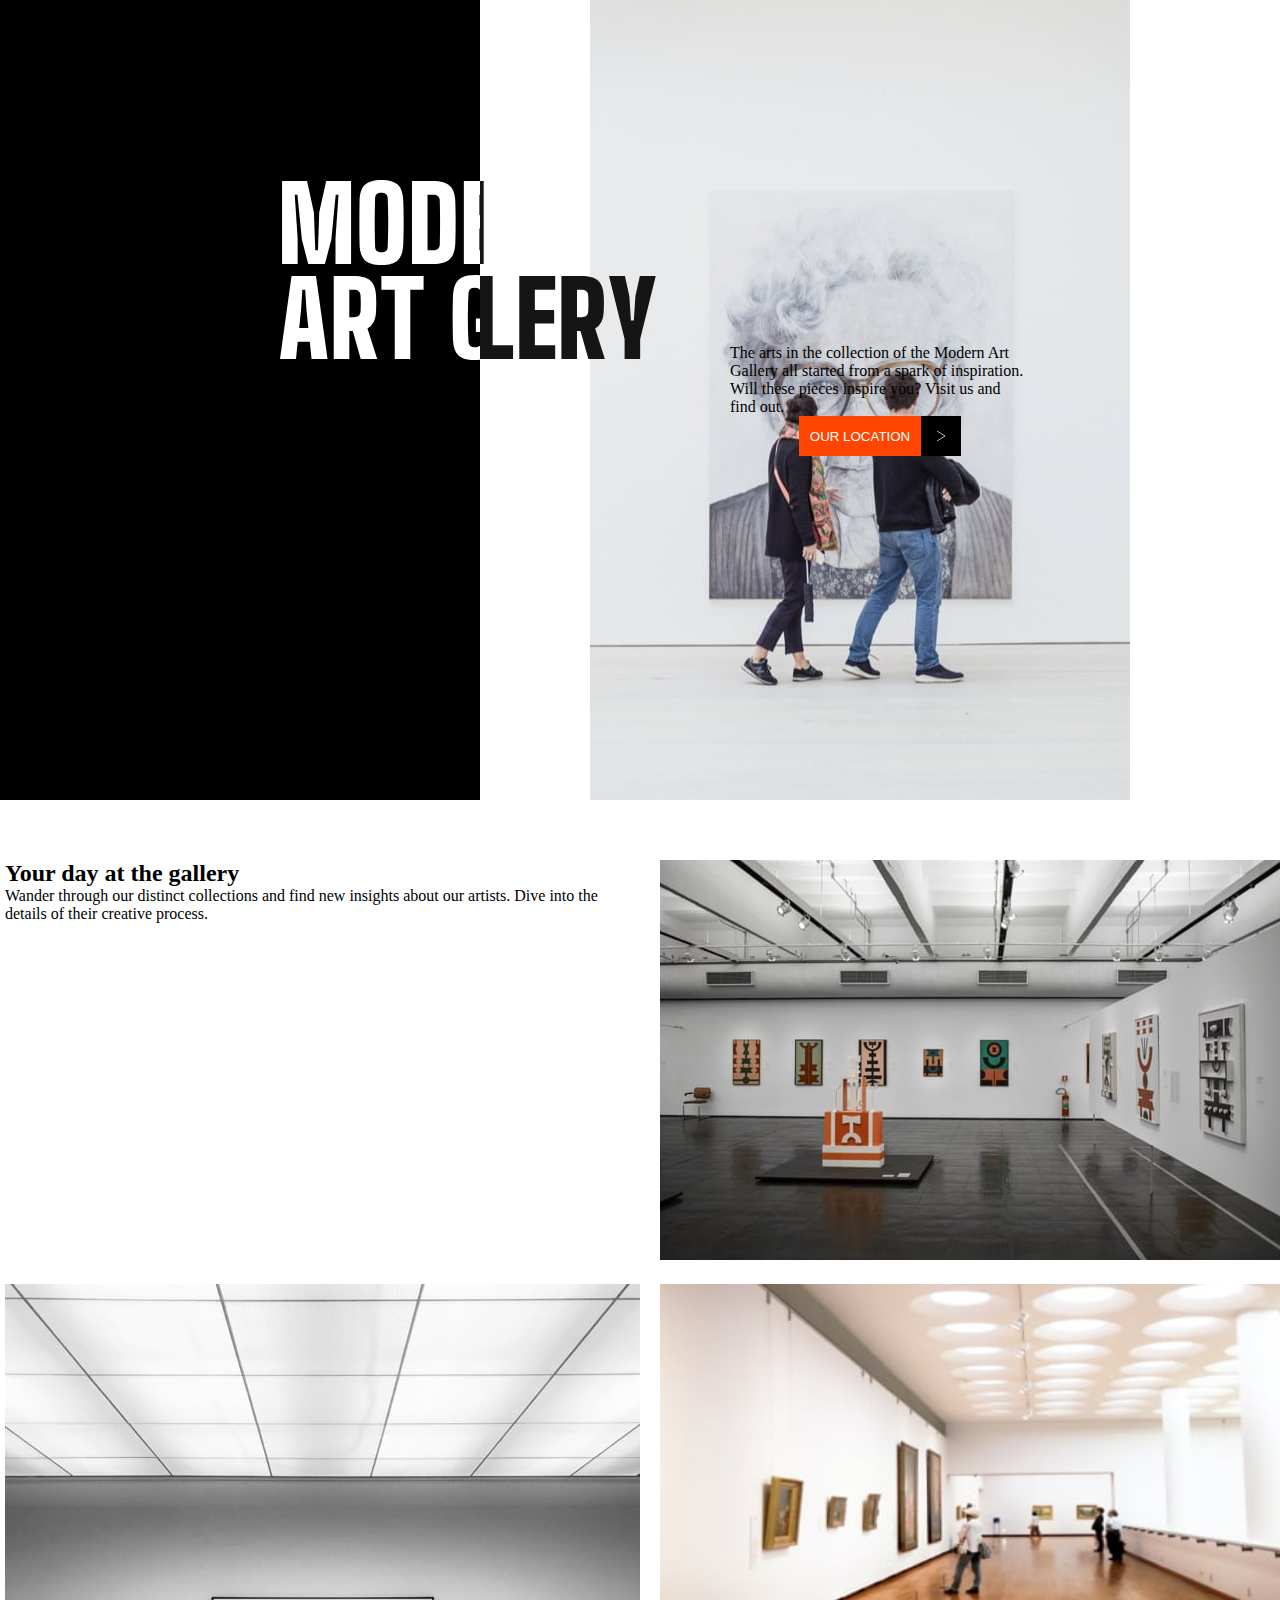
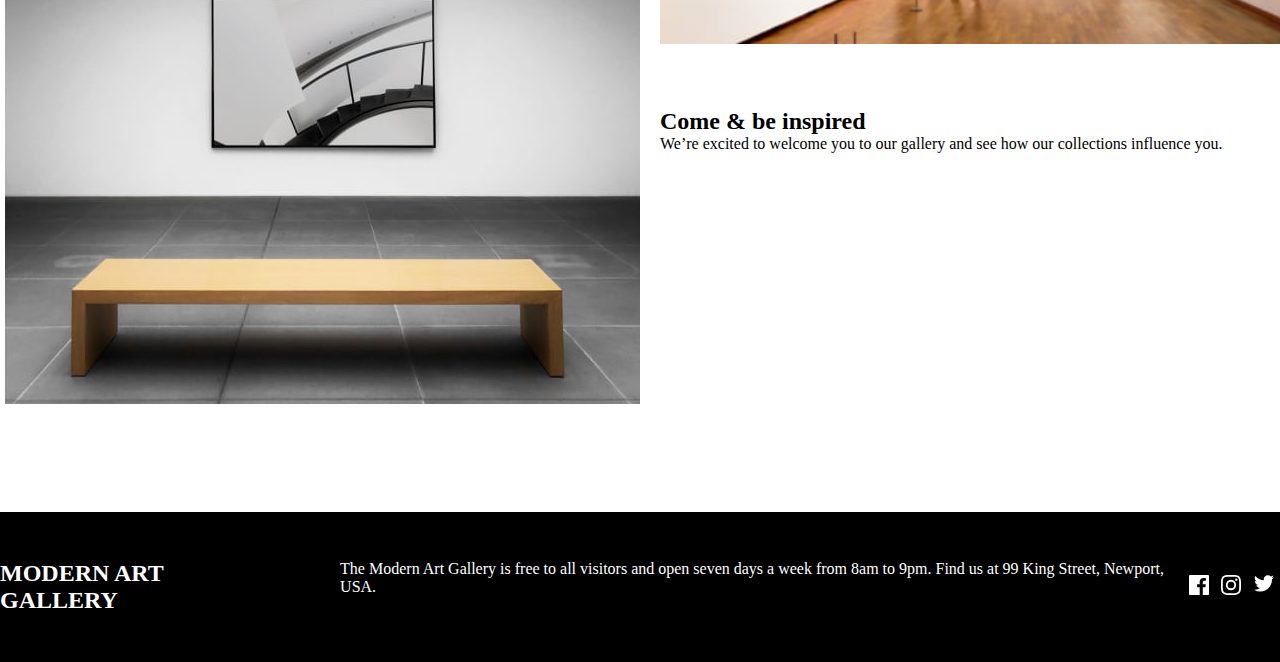
<file: art-gallery-website/art-gallery-website/starter-code/index.html>
<!DOCTYPE html>
<html lang="en">
  <head>
    <meta charset="UTF-8" />
    <meta name="viewport" content="width=device-width, initial-scale=1.0" />

    <link
      rel="icon"
      type="image/png"
      sizes="32x32"
      href="./assets/favicon-32x32.png"
    />
    <link rel="stylesheet" href="./style.css" />
    <title>Frontend Mentor | Art gallery website</title>
  </head>
  <body>
    <main>
      <div class="heading">
        <div class="background-black"></div>
        <div class="heading-text">
          <p>
            The arts in the collection of the Modern Art Gallery all started
            from a spark of inspiration. Will these pieces inspire you? Visit us
            and find out.
          </p>
          <a href="./location.html" class="next-page">
            <button>Our location</button>
            <div><img src="./assets/icon-arrow-right.svg" alt="arrow" /></div
          ></a>
        </div>
      </div>
      <section>
        <div class="text-gallery-1">
          <h2>Your day at the gallery</h2>
          <p>
            Wander through our distinct collections and find new insights about
            our artists. Dive into the details of their creative process.
          </p>
        </div>
        <div class="image-1">
          <img src="./assets/desktop/image-grid-1.jpg" alt="image-1" />
        </div>
        <div class="image-2">
          <img src="./assets/desktop/image-grid-2.jpg" alt="image-2" />
        </div>
        <div class="image-3">
          <img src="./assets/desktop/image-grid-3.jpg" alt="image-3" />
        </div>
        <div class="text-gallery-2">
          <h2>Come &amp; be inspired</h2>
          <p>
            We’re excited to welcome you to our gallery and see how our
            collections influence you.
          </p>
        </div>
      </section>
      <footer>
        <div class="footer-text">
          <h2>Modern Art Gallery</h2>
          <p>
            The Modern Art Gallery is free to all visitors and open seven days a
            week from 8am to 9pm. Find us at 99 King Street, Newport, USA.
          </p>
        </div>
        <div class="icons">
          <div>
            <img src="./assets/icon-facebook.svg" alt="icon-facebook" />
          </div>
          <div>
            <img src="./assets/icon-instagram.svg" alt="icon-instagram" />
          </div>
          <div>
            <img src="./assets/icon-twitter.svg" alt="icon-twitter" />
          </div>
        </div>
      </footer>
    </main>
  </body>
</html>
</file>
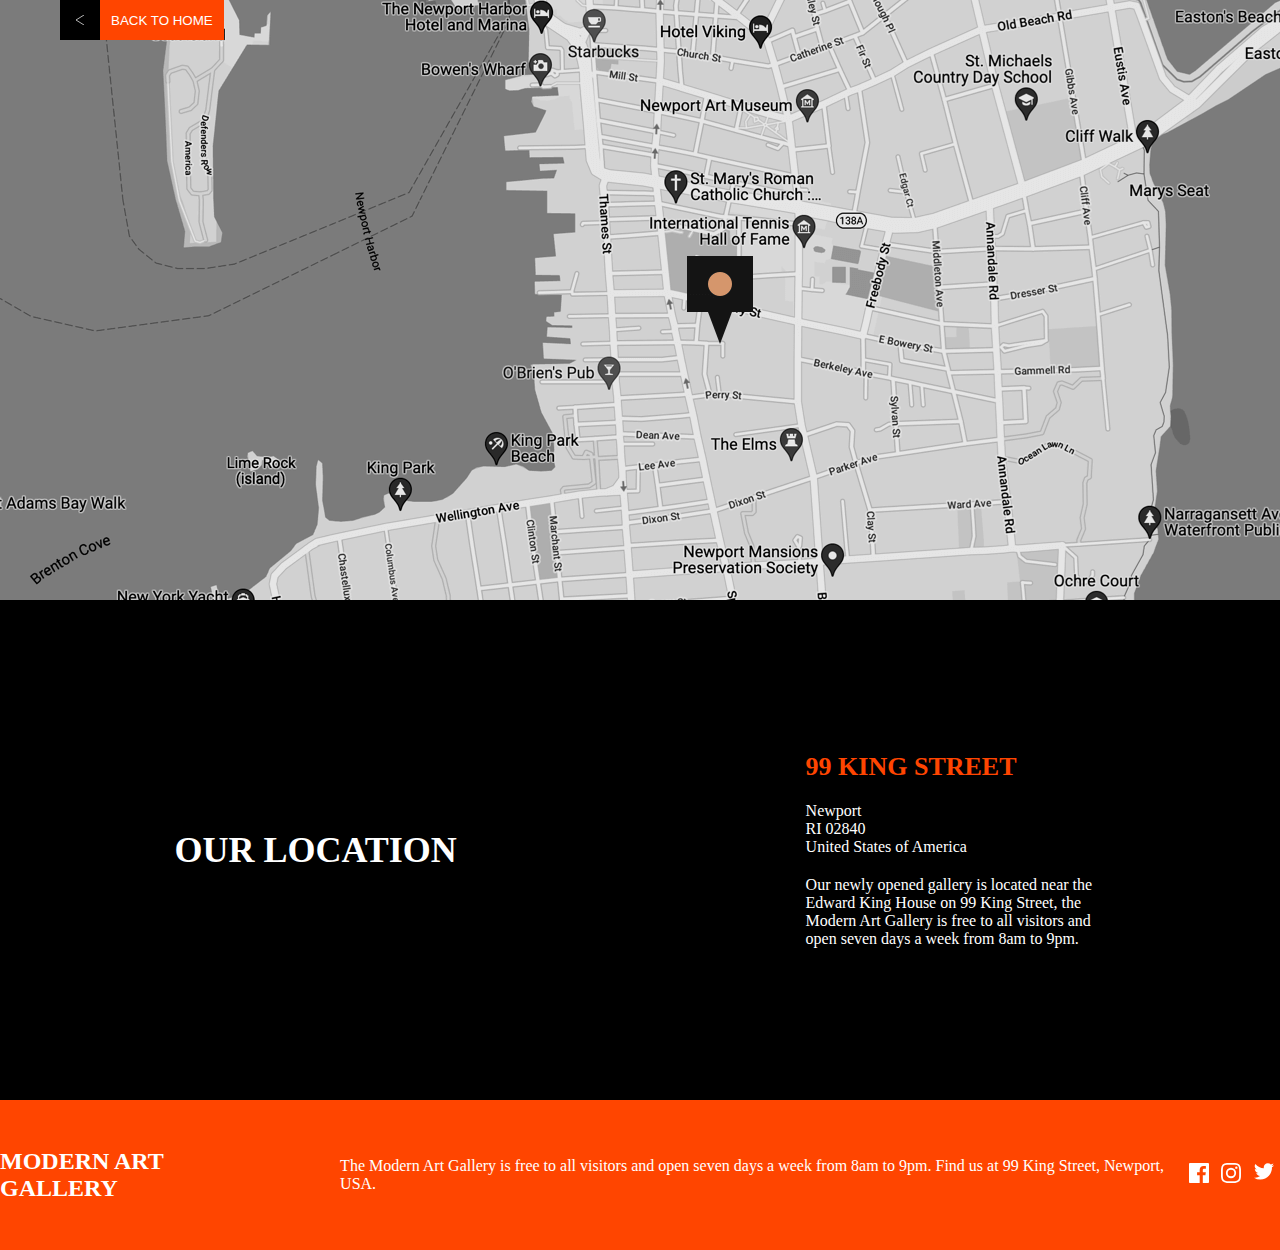
<file: art-gallery-website/art-gallery-website/starter-code/location.html>
<!DOCTYPE html>
<html lang="en">
  <head>
    <meta charset="UTF-8" />
    <meta name="viewport" content="width=device-width, initial-scale=1.0" />
    <link rel="stylesheet" href="style.css" />
    <link
      rel="icon"
      type="image/png"
      sizes="32x32"
      href="./assets/favicon-32x32.png"
    />

    <title>Frontend Mentor | Art gallery website</title>
  </head>
  <body>
    <div class="map">
      <a href="./index.html" class="back-page">
        <div><img src="./assets/icon-arrow-left.svg" alt="arrow" /></div>
        <button>Back to Home</button>
      </a>
    </div>
    <div class="text-map">
      <div><h2>Our location</h2></div>
      <div class="address">
        <h4>99 King Street</h4>
        <p>Newport</p>
        <p>RI 02840</p>
        <p>United States of America</p>
        <p>
          Our newly opened gallery is located near the Edward King House on 99
          King Street, the Modern Art Gallery is free to all visitors and open
          seven days a week from 8am to 9pm.
        </p>
      </div>
    </div>
    <footer class="background">
      <h2>Modern Art Gallery</h2>
      <p>
        The Modern Art Gallery is free to all visitors and open seven days a
        week from 8am to 9pm. Find us at 99 King Street, Newport, USA.
      </p>
      <div class="icons">
        <div>
          <img src="./assets/icon-facebook.svg" alt="icon-facebook" />
        </div>
        <div>
          <img src="./assets/icon-instagram.svg" alt="icon-instagram" />
        </div>
        <div>
          <img src="./assets/icon-twitter.svg" alt="icon-twitter" />
        </div>
      </div>
    </footer>
  </body>
</html>
</file>
<file: art-gallery-website/art-gallery-website/starter-code/style.css>
* {
  box-sizing: border-box;
  margin: 0;
  padding: 0;
}
body {
  margin: auto;
}
.heading {
  background-image: url("./assets/desktop/image-hero.jpg");
  background-repeat: no-repeat;
  background-position-x: 590px;
  height: 800px;
  display: flex;
  margin-bottom: 60px;
}
.background-black {
  background-image: url("./assets/logo-light.svg");
  background-repeat: no-repeat;
  background-size: 500px;
  background-position-x: 280px;
  background-position-y: 180px;
  width: 600px;
  background-color: black;
}
.heading-text {
  background-image: url("./assets/logo-dark.svg");
  background-repeat: no-repeat;
  background-size: 500px;
  background-position-x: -320px;
  background-position-y: 180px;
  width: 1000px;
  display: flex;
  flex-direction: column;
  justify-content: center;
  align-items: center;
}
.heading-text p {
  width: 300px;
}
button {
  background-color: orangered;
  color: white;
  padding: 10px;
  text-transform: uppercase;
}
section {
  width: 1270px;
  margin: auto;
  display: grid;
  grid-template-columns: repeat(2, 1fr);
  grid-template-rows: repeat(3, 1fr);
  gap: 20px;
}
.text-galerry-1 {
  padding: 50px;
}
.text-galerry-1 h2 {
  font-size: 36px;
  text-transform: uppercase;
}
.text-galerry-1 p {
  margin-top: 20px;
}
.image-2 {
  grid-row: span 2;
}
.image-3 img {
  width: 635px;
  height: 360px;
}
.text-galerry-2 {
  background-color: black;
  color: white;
  height: 337px;
  margin-top: -40px;
  padding: 50px;
}
.text-galerry-2 h2 {
  font-size: 36px;
  text-transform: uppercase;
}
.text-galerry-2 p {
  margin-top: 20px;
  width: 300px;
}
footer {
  background-color: black;
  color: white;
  height: 150px;
  display: flex;
  justify-content: space-around;
  align-items: center;
}
footer h2 {
  text-transform: uppercase;
  margin-right: 60px;
}
.footer-text {
  display: flex;
}
.icons {
  width: 100px;
  display: flex;
  justify-content: space-around;
}
.map {
  background-image: url("./assets/desktop/image-map.png");
  height: 600px;
}
.text-map {
  height: 500px;
  display: flex;
  justify-content: space-around;
  align-items: center;
  background-color: black;
  color: white;
}
.text-map h2 {
  text-transform: uppercase;
  font-size: 36px;
}
.address {
  width: 300px;
}
.address h4 {
  font-size: 26px;
  text-transform: uppercase;
  color: orangered;
  margin-bottom: 20px;
}
.address p:last-child {
  margin-top: 20px;
}
.background {
  background-color: orangered;
}
.next-page {
  display: flex;
  height: 40px;
}
.back-page {
  display: flex;
  height: 40px;
}
.next-page button {
  border: 1px solid orangered;
}
.back-page button {
  border: 1px solid orangered;
}
.next-page img {
  background-color: black;
  width: 40px;
  height: 40px;
  padding: 15px;
}
.back-page img {
  background-color: black;
  width: 40px;
  height: 40px;
  padding: 15px;
  margin-left: 60px;
}
a {
  text-decoration: none;
}
</file>
